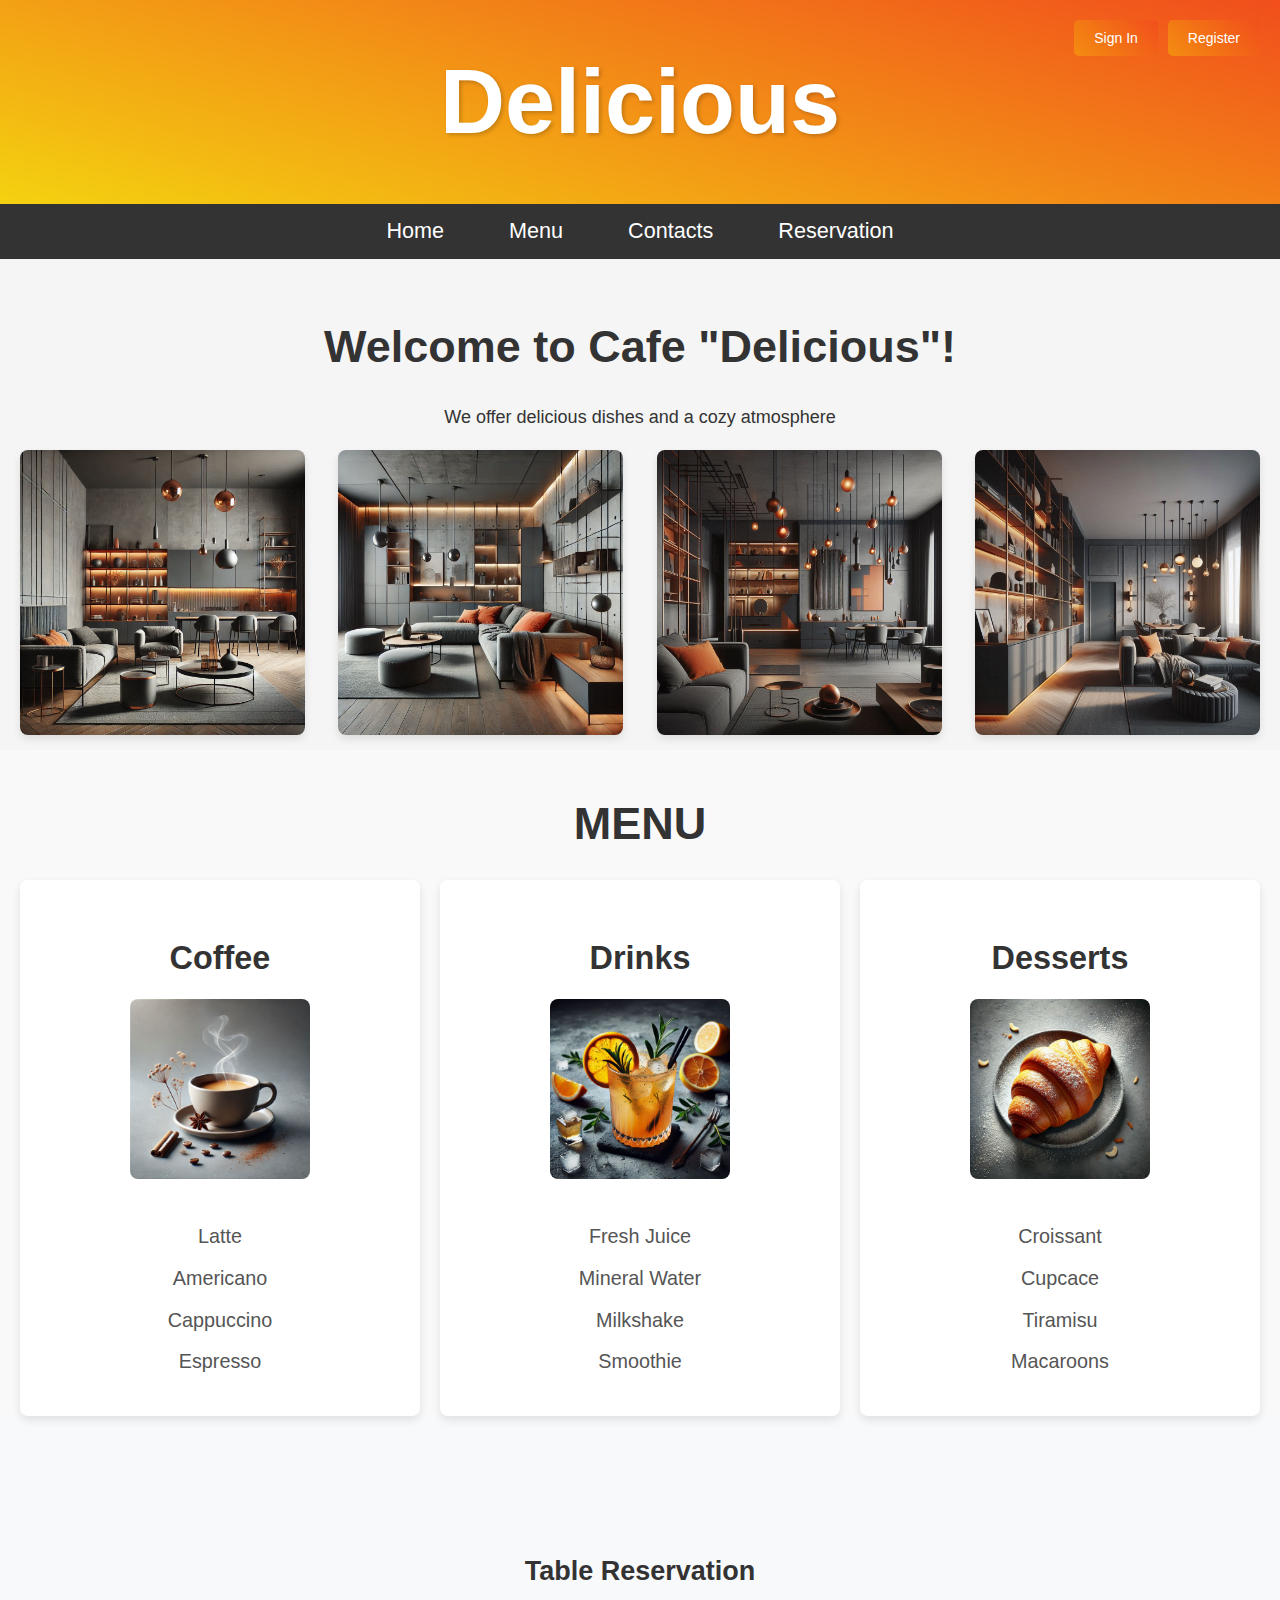
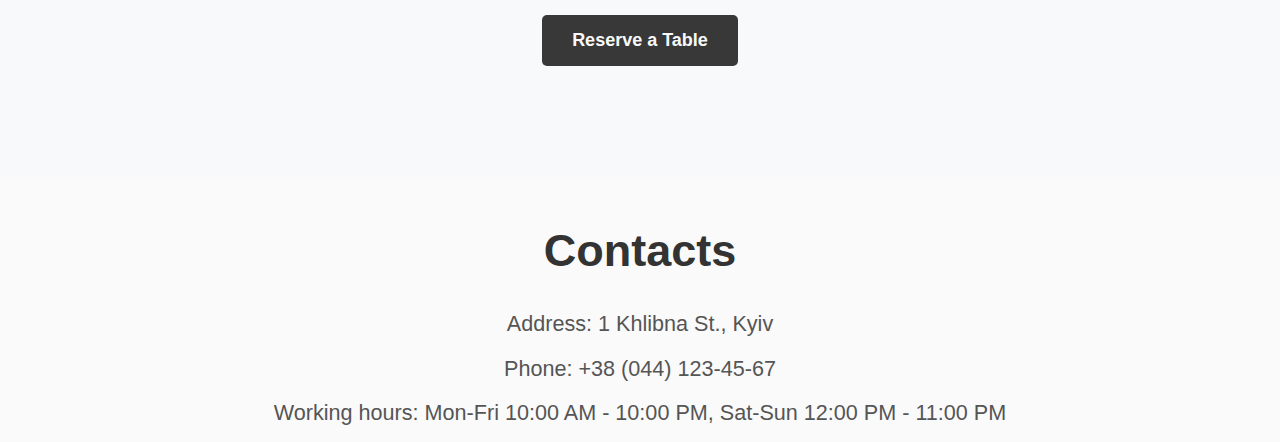
<file: index.html>
<!DOCTYPE html>
<html lang="en">
<head>
    <meta charset="UTF-8">
    <meta name="viewport" content="width=device-width, initial-scale=1.0">
    <title>Delicious</title>
    <link rel="stylesheet" href="style.css"> <!-- Підключення CSS -->
</head>
<body>
    <!-- Harder Section (Title) -->
    <header id="header">
        <h1>Delicious</h1>

        <div class="auth-buttons">
            <button class="btn sign-in">Sign In</button>
            <button class="btn register">Register</button>
            <button class="btn sign-out" style="display: none;">Sign Out</button>
        </div>
    </header>

    <!-- Navigation -->
    <nav>
        <ul>
            <li><a href="#home">Home</a></li>
            <li><a href="#menu">Menu</a></li>
            <li><a href="#contacts">Contacts</a></li>
            <li><a href="#reservation">Reservation</a></li>
        </ul>
    </nav>

     <!-- Home Section -->
<section id="home">
    <h2>Welcome to Cafe "Delicious"!</h2>
    <p>We offer delicious dishes and a cozy atmosphere</p>



    <!-- Галерея -->
    <div class="gallery">
        <img src="images/img11.jpeg" alt="Інтер'єр 1">
        <img src="images/img21.jpeg" alt="Інтер'єр 2">
        <img src="images/img31.jpeg" alt="Інтер'єр 3">
        <img src="images/img41.jpeg" alt="Інтер'єр 4">
    </div>
</section>

    <!-- Menu Section -->
    <section id="menu">
        <h2>MENU</h2>
        <div class="menu-columns">
            <!-- Перший стовпчик -->
            <div class="menu-column">
                <h3>Coffee</h3>
                <img src="images/C.jpg" alt="Coffee">
                <ul>
                    <li>Latte</li>
                    <li>Americano</li>
                    <li>Cappuccino</li>
                    <li>Espresso</li>
                </ul>
            </div>
    
            <!-- Другий стовпчик -->
            <div class="menu-column">
                <h3>Drinks</h3>
                <img src="images/DR.jpg" alt="Drinks">
                <ul>
                    <li>Fresh Juice</li>
                    <li>Mineral Water</li>
                    <li>Milkshake</li>
                    <li>Smoothie</li>
                </ul>
            </div>
    
            <!-- Третій стовпчик -->
            <div class="menu-column">
                <h3>Desserts</h3>
                <img src="images/D.jpg" alt="Other">
                <ul>
                    <li>Croissant</li>
                    <li>Cupcace</li>
                    <li>Tiramisu</li>
                    <li>Macaroons</li>
                </ul>
            </div>
        </div>
    </section>

    <!-- Reservation Section -->
<section id="reservation">
    <h2>Table Reservation</h2>
    <a href="reservation.html" target="_blank">
        <button>Reserve a Table</button>
    </a>
</section>

 <!-- Contacts Section -->
 <section id="contacts">
    <h2>Contacts</h2>
    <p>Address: 1 Khlibna St., Kyiv</p>
    <p>Phone: +38 (044) 123-45-67</p>
    <p>Working hours: Mon-Fri 10:00 AM - 10:00 PM, Sat-Sun 12:00 PM - 11:00 PM</p>
</section>

    <script src="script.js"></script> <!-- Підключення JavaScript -->
</body>
</html>
</file>
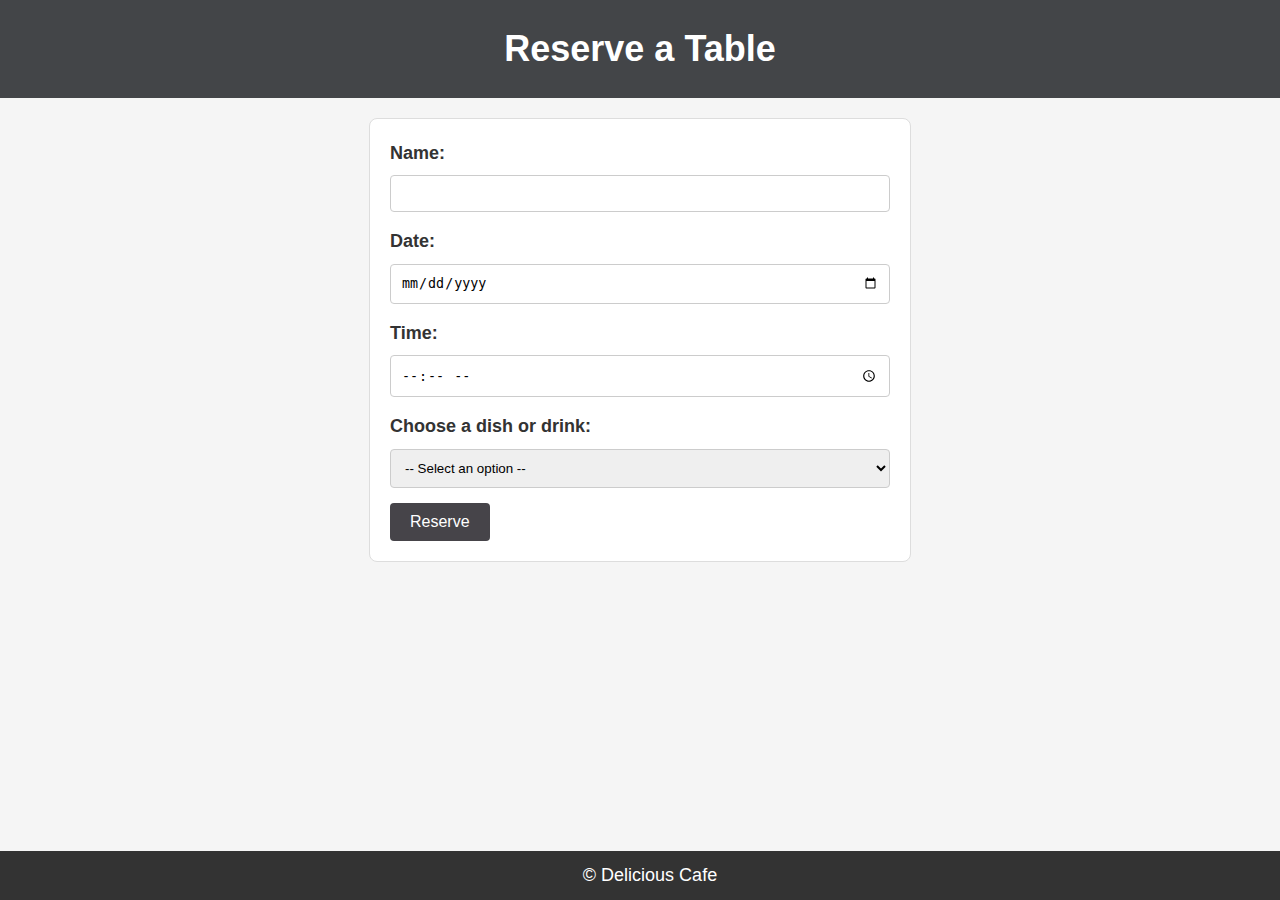
<file: reservation.html>
<!DOCTYPE html>
<html lang="en">
<head>
    <meta charset="UTF-8">
    <meta name="viewport" content="width=device-width, initial-scale=1.0">
    <title>Table Reservation</title>
    <link rel="stylesheet" href="style.css"> <!-- Підключення CSS -->
</head>
<body class="reservation-page">
    <header>
        <h1>Reserve a Table</h1>
    </header>

    <main>
        <form id="reservation-form">
            <label for="name">Name:</label>
            <input type="text" id="name" name="name" required>

            <label for="date">Date:</label>
            <input type="date" id="date" name="date" required>

            <label for="time">Time:</label>
            <input type="time" id="time" name="time" required>

            <label for="dish">Choose a dish or drink:</label>
            <select id="dish" name="dish" required>
                <option value="" disabled selected>-- Select an option --</option>
                <optgroup label="Coffee">
                    <option value="latte">Latte</option>
                    <option value="americano">Americano</option>
                    <option value="cappuccino">Cappuccino</option>
                    <option value="espresso">Espresso</option>
                </optgroup>
                <optgroup label="Drinks">
                    <option value="fresh-juice">Fresh Juice</option>
                    <option value="mineral-water">Mineral Water</option>
                    <option value="milkshake">Milkshake</option>
                    <option value="smoothie">Smoothie</option>
                </optgroup>
                <optgroup label="Other">
                    <option value="sandwich">Sandwich</option>
                    <option value="salad">Salad</option>
                    <option value="french-fries">French Fries</option>
                    <option value="desserts">Desserts</option>
                </optgroup>
            </select>

            <button type="submit">Reserve</button>
        </form>
    </main>

    <footer>
        <p>&copy; Delicious Cafe</p>
    </footer>
</body>
</html>
</file>
<file: style.css>
/* Базові стилі для всіх пристроїв */
body {
    margin: 0; /* Видаляємо стандартні відступи */
    padding: 0; /* Видаляємо стандартні відступи */
    font-family: Arial, sans-serif; /* Встановлюємо базовий шрифт */
    background-color: #f5f5f5; /* Світло-сірий фон */
    color: #333; /* Темно-сірий текст */
    line-height: 1.6; /* Робимо текст більш читабельним */
    font-size: 16px; /* Базовий розмір шрифту */
}

/* Адаптація для великих екранів (десктопи) */
@media (min-width: 1024px) {
    body {
        font-size: 18px; /* Збільшуємо шрифт для десктопів */
    }
}

/* Адаптація для планшетів */
@media (max-width: 1024px) and (min-width: 768px) {
    body {
        font-size: 16px; /* Залишаємо шрифт стандартним для планшетів */
    }
}

/* Адаптація для мобільних пристроїв */
@media (max-width: 767px) {
    body {
        font-size: 14px; /* Зменшуємо шрифт для мобільних пристроїв */
    }
}

#header {
    text-align: center;
    padding: 30px 0;
    /*background-color: #f04021; /* Теплий помаранчевий фон */
    
        background: linear-gradient(15deg, #f4d210, #f14e1c);
    
    color: white;
    font-size: 2.5em;
    text-shadow: 2px 2px 4px rgba(0, 0, 0, 0.2);
}

/* Стиль для заголовка всередині header */
#header h1 {
    margin: 0;
}

/* Стилі для контейнера кнопок */
.auth-buttons {
    position: absolute; /* Розташування у правому верхньому куті */
    top: 20px;
    right: 20px;
    display: flex;
    gap: 10px; /* Відстань між кнопками */
}

/* Загальний стиль кнопок */
.auth-buttons .btn {
    padding: 10px 20px;
    background: linear-gradient(45deg, #f48d10, #f14e1c); /* Градієнт синього кольору */
    color: #fff;
    border: none;
    border-radius: 5px;
    cursor: pointer;
    font-size: 14px;
    transition: background 0.3s ease;
}

/* Ефект при наведенні */
.auth-buttons .btn:hover {
    background: #f14e1c; /* Темніший градієнт */
}

/* Додаткові стилі для адаптації */
@media (max-width: 768px) {
    .auth-buttons {
        position: static; /* Позиція для малих екранів */
        margin-top: 10px;
        justify-content: center; /* Центруємо кнопки */
    }

    .auth-buttons .btn {
        font-size: 12px; /* Зменшуємо текст кнопок */
        padding: 8px 15px;
    }
}

@media (max-width: 480px) {
    .auth-buttons {
        flex-direction: column; /* Розміщуємо кнопки вертикально */
        align-items: center;
    }

    .auth-buttons .btn {
        width: 100%; /* Ширина кнопок на весь екран */
        max-width: 200px; /* Максимальна ширина */
    }
}



nav {
    background-color: #333; /* Темний фон для навігації */
    text-align: center;
    padding: 10px 0;
}

nav ul {
    list-style-type: none;
    margin: 0;
    padding: 0;
}

nav ul li {
    display: inline-block;
    margin: 0 20px;
}

nav ul li a {
    color: white;
    text-decoration: none;
    font-size: 1.2em;
    padding: 5px 10px;
    transition: background-color 0.3s ease;
}

nav ul li a:hover {
    background: linear-gradient(15deg, #f4d210, #f14e1c);
    border-radius: 5px;
}

@media (max-width: 768px) {
    /* При малих екранах - заголовок менший */
    #header h1 {
        font-size: 2em;
    }

    /* Навігація - елементи на одному рядку */
    nav ul {
        display: flex;
        justify-content: center;
    }

    nav ul li {
        margin: 0 10px;
    }
}

/* Загальні стилі для секції */
#home {
    text-align: center;
    padding: 15px 20px;
}

/* Стилі для заголовка */
#home h2 {
    font-size: 2.5em;
    margin-bottom: 20px;
}

/* Стилі для абзацу з описом */
#description {
    font-size: 1.2em;
    margin-top: 20px;
    display: inline-block;
    white-space: nowrap;
    overflow: hidden;
    border-right: 3px solid;
    width: 0;
    animation: typing 4s steps(44) 1s forwards, blink 0.75s step-end infinite;
}

/* Анімація друкування */
@keyframes typing {
    from {
        width: 0;
    }
    to {
        width: 100%;
    }
}

/* Анімація миготіння курсора */
@keyframes blink {
    50% {
        border-color: transparent;
    }
}

/* Стилі для галереї */
.gallery {
    display: flex;
    justify-content: space-between;
    gap: 10px; /* Відстань між зображеннями */
    flex-wrap: wrap; /* Дозволяє зображенням переноситися на новий рядок при необхідності */
}

.gallery img {
    width: 100%;
    max-width: 23%; /* Максимальна ширина кожного зображення */
    height: auto;
    border-radius: 8px; /* Округлені кути */
    box-shadow: 0 4px 8px rgba(0, 0, 0, 0.1); /* Тінь для зображень */
    transition: transform 0.3s ease; /* Плавна анімація при наведенні */
}

.gallery img:hover {
    transform: scale(1.05); /* Збільшення зображення при наведенні */
}



/* Стилі для кнопок
button {
    position: absolute;
    top: 50%;
    background-color: rgba(0, 0, 0, 0.5);
    color: white;
    border: none;
    padding: 10px;
    cursor: pointer;
    z-index: 10;
    font-size: 30px;
}

button.prev {
    left: 10px;
    transform: translateY(-50%);
}

button.next {
    right: 10px;
    transform: translateY(-50%);
}

button:hover {
    background-color: rgba(0, 0, 0, 0.7);
}*/


#menu {
    text-align: center;
    padding: 1px 20px;
    background-color: #f9f9f9; /* Легкий сірий фон для контрасту */
}

#menu h2 {
    font-size: 2.5em;
    margin-bottom: 20px;
    color: #333;
}

.menu-columns {
    display: flex;
    justify-content: space-around;
    flex-wrap: wrap;
    gap: 20px; /* Відстань між стовпчиками */
}

.menu-column {
    flex: 1;
    min-width: 250px; /* Мінімальна ширина кожного стовпця */
    background-color: #fff;
    padding: 20px;
    border-radius: 8px;
    box-shadow: 0 4px 10px rgba(0, 0, 0, 0.1);
}

.menu-column h3 {
    font-size: 1.8em;
    margin-bottom: 15px;
    color: #333;
}

.menu-column img {
    max-width: 50%;
    height: auto;
    border-radius: 8px;
    margin-bottom: 15px;
}

.menu-column ul {
    list-style-type: none;
    padding: 0;
}

.menu-column ul li {
    font-size: 1.1em;
    color: #555;
    margin-bottom: 10px;
}

/* Адаптація для мобільних пристроїв */
@media (max-width: 768px) {
    #menu h2 {
        font-size: 2em;
    }

    .menu-columns {
        flex-direction: column;
        align-items: center;
    }

    .menu-column {
        width: 80%; /*Зменшуємо ширину для мобільних пристроїв */
        margin-bottom: 20px;
    }
}

#contacts {
    text-align: center;
    padding: 1px 20px;
    background-color: #fafafa; /* Білий фон */
}

#contacts h2 {
    font-size: 2.5em;
    margin-bottom: 20px;
    color: #333;
}

#contacts p {
    font-size: 1.2em;
    margin: 10px 0;
    color: #555;
}

/* Адаптація для мобільних пристроїв */
@media (max-width: 768px) {
    #contacts h2 {
        font-size: 2em;
    }

    #contacts p {
        font-size: 1.1em;
    }
}

/* Вирівнювання секції посередині екрану */
#reservation {
    display: flex; /* Використовуємо flexbox для центрування */
    flex-direction: column; /* Вирівнюємо вміст по вертикалі */
    justify-content: center; /* Центруємо по вертикалі */
    align-items: center; /* Центруємо по горизонталі */
    height: 40vh; /* Висота секції — весь екран */
    text-align: center;
    background-color: #f8f9fa; /* Світлий фон секції */
}

/* Стилі кнопки */
#reservation a {
    text-decoration: none; /* Забираємо підкреслення у посилання */
}

#reservation button {
    padding: 15px 30px; /* Внутрішній відступ кнопки */
    font-size: 18px; /* Розмір тексту кнопки */
    font-weight: bold; /* Товстий шрифт */
    color: #f8f9fa; /* Білий текст */
    background-color: #383838; /* Синій фон кнопки */
    border: none; /* Без обводки */
    border-radius: 5px; /* Закруглені краї кнопки */
    cursor: pointer; /* Курсор у вигляді руки */
    box-shadow: 0px 4px 6px #3b3a3a(0, 0, 0, 0.2); /* Тінь для кнопки */
    transition: all 0.3s ease; /* Анімація при наведенні */
}

/* Ефекти при наведенні */
#reservation button:hover {
    background-color: #3b3e41; /* Темніший синій колір при наведенні */
    transform: scale(1.05); /* Легке збільшення кнопки */
}

/* Для мобільних пристроїв */
@media (max-width: 768px) {
    #reservation button {
        padding: 12px 20px; /* Менші відступи */
        font-size: 16px; /* Менший розмір тексту */
    }
}

/* Застосовуємо стилі лише для сторінки з класом .reservation-page */
.reservation-page body {
    font-family: Arial, sans-serif;
    margin: 0;
    padding: 0;
    background-color: #f4f4f9;
    color: #333;
}

.reservation-page header {
    background-color: #434548;
    color: white;
    padding: 20px;
    text-align: center;
}

.reservation-page h1 {
    margin: 0;
}

.reservation-page main {
    padding: 20px;
}

.reservation-page #reservation-form {
    background-color: #fff;
    border: 1px solid #ddd;
    border-radius: 8px;
    padding: 20px;
    max-width: 500px;
    margin: 0 auto;
}

.reservation-page label {
    display: block;
    margin-bottom: 8px;
    font-weight: bold;
}

.reservation-page input[type="text"],
.reservation-page input[type="date"],
.reservation-page input[type="time"],
.reservation-page select {
    width: 100%;
    padding: 10px;
    margin-bottom: 15px;
    border: 1px solid #ccc;
    border-radius: 4px;
    box-sizing: border-box;
}

.reservation-page button {
    background-color: #464449;
    color: white;
    border: none;
    padding: 10px 20px;
    cursor: pointer;
    font-size: 16px;
    border-radius: 4px;
}

.reservation-page button:hover {
    background-color: #515551;
}

.reservation-page footer {
    background-color: #333;
    color: white;
    text-align: center;
    padding: 10px;
    position: fixed;
    bottom: 0;
    width: 100%;
}

.reservation-page footer p {
    margin: 0;
}
</file>
